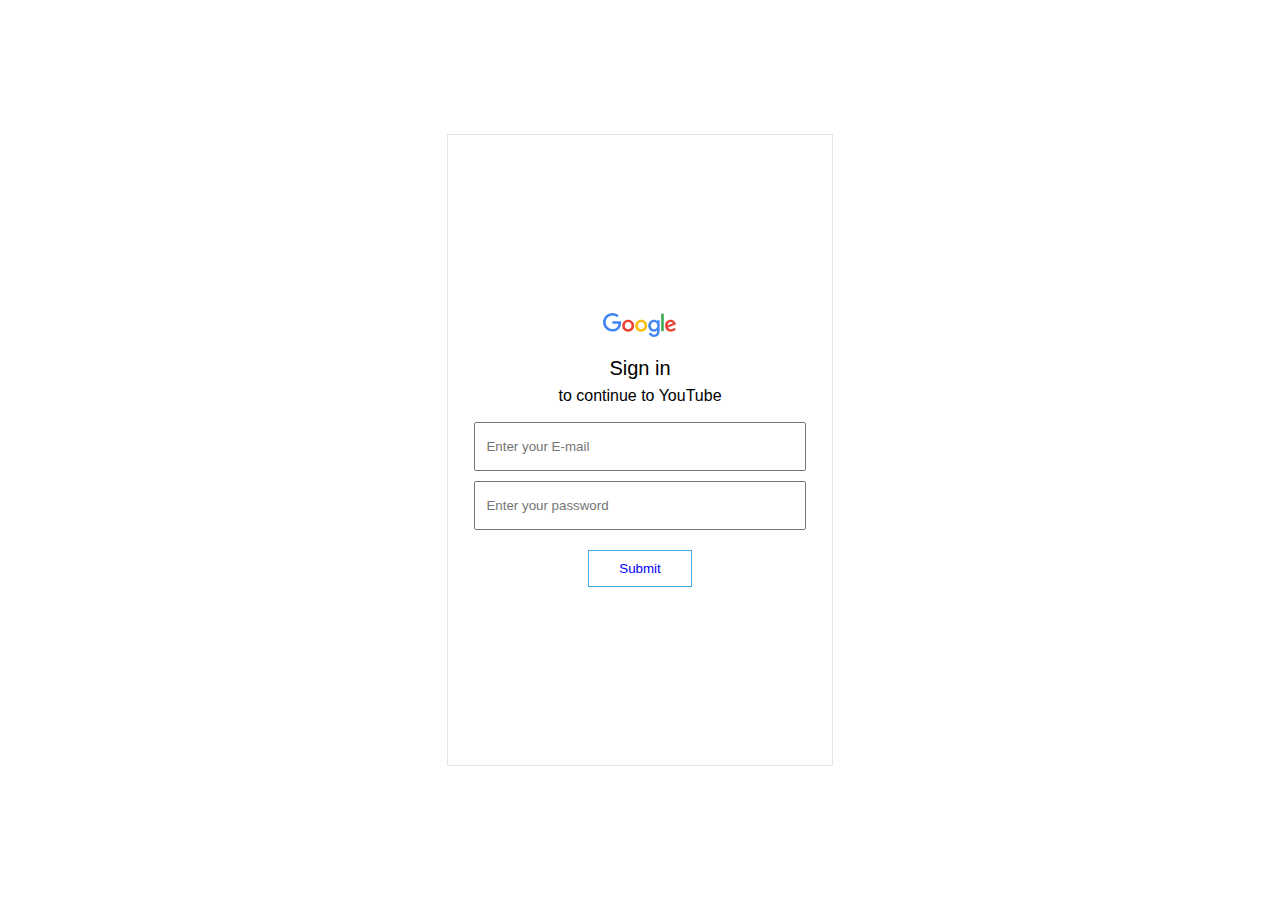
<file: login.html>
<!DOCTYPE html>
<html lang="en">

<head>
    <meta charset="UTF-8">
    <meta http-equiv="X-UA-Compatible" content="IE=edge">
    <meta name="viewport" content="width=device-width, initial-scale=1.0">
    <link rel="stylesheet" href="style.css">
    <link rel="stylesheet" href="index.js">
    <title>Document</title>
</head>

<body>

    <div class="login">
        <div class="box">
            <svg viewBox="0 0 75 24" width="75" height="24" xmlns="http://www.w3.org/2000/svg" aria-hidden="true"
                class="l5Lhkf">
                <g id="qaEJec">
                    <path fill="#ea4335"
                        d="M67.954 16.303c-1.33 0-2.278-.608-2.886-1.804l7.967-3.3-.27-.68c-.495-1.33-2.008-3.79-5.102-3.79-3.068 0-5.622 2.41-5.622 5.96 0 3.34 2.53 5.96 5.92 5.96 2.73 0 4.31-1.67 4.97-2.64l-2.03-1.35c-.673.98-1.6 1.64-2.93 1.64zm-.203-7.27c1.04 0 1.92.52 2.21 1.264l-5.32 2.21c-.06-2.3 1.79-3.474 3.12-3.474z">
                    </path>
                </g>
                <g id="YGlOvc">
                    <path fill="#34a853" d="M58.193.67h2.564v17.44h-2.564z"></path>
                </g>
                <g id="BWfIk">
                    <path fill="#4285f4"
                        d="M54.152 8.066h-.088c-.588-.697-1.716-1.33-3.136-1.33-2.98 0-5.71 2.614-5.71 5.98 0 3.338 2.73 5.933 5.71 5.933 1.42 0 2.548-.64 3.136-1.36h.088v.86c0 2.28-1.217 3.5-3.183 3.5-1.61 0-2.6-1.15-3-2.12l-2.28.94c.65 1.58 2.39 3.52 5.28 3.52 3.06 0 5.66-1.807 5.66-6.206V7.21h-2.48v.858zm-3.006 8.237c-1.804 0-3.318-1.513-3.318-3.588 0-2.1 1.514-3.635 3.318-3.635 1.784 0 3.183 1.534 3.183 3.635 0 2.075-1.4 3.588-3.19 3.588z">
                    </path>
                </g>
                <g id="e6m3fd">
                    <path fill="#fbbc05"
                        d="M38.17 6.735c-3.28 0-5.953 2.506-5.953 5.96 0 3.432 2.673 5.96 5.954 5.96 3.29 0 5.96-2.528 5.96-5.96 0-3.46-2.67-5.96-5.95-5.96zm0 9.568c-1.798 0-3.348-1.487-3.348-3.61 0-2.14 1.55-3.608 3.35-3.608s3.348 1.467 3.348 3.61c0 2.116-1.55 3.608-3.35 3.608z">
                    </path>
                </g>
                <g id="vbkDmc">
                    <path fill="#ea4335"
                        d="M25.17 6.71c-3.28 0-5.954 2.505-5.954 5.958 0 3.433 2.673 5.96 5.954 5.96 3.282 0 5.955-2.527 5.955-5.96 0-3.453-2.673-5.96-5.955-5.96zm0 9.567c-1.8 0-3.35-1.487-3.35-3.61 0-2.14 1.55-3.608 3.35-3.608s3.35 1.46 3.35 3.6c0 2.12-1.55 3.61-3.35 3.61z">
                    </path>
                </g>
                <g id="idEJde">
                    <path fill="#4285f4"
                        d="M14.11 14.182c.722-.723 1.205-1.78 1.387-3.334H9.423V8.373h8.518c.09.452.16 1.07.16 1.664 0 1.903-.52 4.26-2.19 5.934-1.63 1.7-3.71 2.61-6.48 2.61-5.12 0-9.42-4.17-9.42-9.29C0 4.17 4.31 0 9.43 0c2.83 0 4.843 1.108 6.362 2.56L14 4.347c-1.087-1.02-2.56-1.81-4.577-1.81-3.74 0-6.662 3.01-6.662 6.75s2.93 6.75 6.67 6.75c2.43 0 3.81-.972 4.69-1.856z">
                    </path>
                </g>
            </svg>
            <h5>Sign in</h5>
            <p>to continue to YouTube</p>
            <input  type="text" name="" placeholder="Enter your E-mail" id="email">
            <input type="password" name="password" placeholder="Enter your password" id="password1">
            <button onclick="redirect()" id="redirect" type="submit">Submit</button>
        </div>
    </div>
    <script src="index.js"></script>
</body>

</html>
</file>
<file: style.css>
* {
  padding: 0px;
  margin: 0px;
}
a {
  color: black;
}
::-webkit-scrollbar {
  width: 5px;
  background: rgba(255, 255, 255, 0.09);
}
::-webkit-scrollbar-track {
  /* border: 1px solid black; */
  border-radius: 8px;
}
::-webkit-scrollbar-thumb {
  background: rgb(0, 0, 0, 0.2);
  border-radius: 8px;
  height: 10%;
}
::-webkit-scrollbar-thumb:hover {
  background: rgba(0, 0, 0, 0.3);
}
nav {
  /* border: 1px solid red; */
  height: 7vh;
  display: flex;
  position: sticky;
  top: 0;
  z-index: 1;
  background-color: white;
  border-bottom: 1px solid rgba(0, 0, 0, 0.1);
}
nav .logo {
  /* border: 1px solid blue; */
  height: 100%;
  width: 15%;
  display: flex;
  justify-content: space-around;
  align-items: center;
}
nav .logo .i {
  color: crimson;
  font-size: 40px;
}
nav .logo h4 {
  font-size: 25px;
  font-family: "Segoe UI", Tahoma, Geneva, Verdana, sans-serif;
}
nav .logo .ytlogo {
  display: flex;
}
nav .search {
  /* border: 1px solid blue; */
  height: 100%;
  width: 60%;
  display: flex;
  justify-content: center;
  align-items: center;
  /* justify-content: center; */
}
nav .search input {
  width: 60%;
  margin-left: 50px;
  border: none;
  outline: none;
  border: 1px solid rgba(0, 0, 0, 0.3);
  height: 50%;
  display: flex;
  justify-content: center;
  align-items: center;
  font-family: Roboto, Arial, sans-serif;
  font-weight: 500;
  padding: 0px 10px;
}
nav .search i {
  margin-left: 10px;
  background-color: rgba(0, 0, 0, 0.1);
  height: 50%;
  font-size: 12px;
  width: 4%;
  border-radius: 4px;
  display: flex;
  justify-content: center;
  align-items: center;
}
nav .search i:hover {
  cursor: pointer;
}
nav .menu {
  /* border: 1px solid blue; */
  height: 100%;
  width: 25%;
  display: flex;
  justify-content: center;
  align-items: center;
}
nav .menu .icon {
  margin: 0px 20px;
  transform: rotate(90deg);
  display: flex;
  justify-content: center;
  align-items: center;
}
nav .menu .icon:hover {
  cursor: pointer;
}
nav .menu .btn {
  border: 1px solid rgb(22, 122, 198);
  padding: 10px 30px;
  text-decoration: none;
  display: flex;
  justify-content: center;
  align-items: center;
}
nav .menu .btn:hover {
  cursor: pointer;
}
nav .menu .btn a {
  text-decoration: none;
  color: rgb(22, 122, 198);
  font-family: Roboto, Arial, sans-serif;
  font-weight: 550;
}

.body {
  display: flex;
}
.body .left {
  width: 15%;
  /* border: 1px solid red; */
  height: 92.5vh;
  position: sticky;
  top: 8vh;
  overflow: scroll;
  overflow-x: hidden;
}
.body .left .item {
  display: flex;
  flex-direction: column;
  /* justify-content: center; */
  /* align-items: center; */
  margin: 10px 0px;
  border-bottom: 1px solid rgb(0, 0, 0, 0.1);
  padding-bottom: 15px;
}
.body .left .item a {
  display: flex;
  padding: 10px 0px;
  /* border: 1px solid red; */
  margin: 5px 0px;
  text-decoration: none;
}
.body .left .item a:hover {
  background-color: rgba(0, 0, 0, 0.04);
}
.body .left .item a i {
  margin-left: 30px;
  font-size: 20px;
  color: black;
}
.body .left .item a h5 {
  margin-left: 10px;
  font-family: Roboto, Arial, sans-serif;
  color: rgba(0, 0, 0, 0.6);
  display: flex;
  justify-content: center;
  align-content: center;
  margin-left: 20px;
}
.body .left .item h4 {
  text-align: center;
  font-family: Roboto, Arial, sans-serif;
  color: rgba(0, 0, 0, 0.6);
  font-size: 14px;
  font-weight: 500;
  margin-bottom: 4px;
}
.body .sign {
  margin: 10px 0px;
  padding: 10px 5px;
  width: 100%;
  border-bottom: 1px solid rgba(0, 0, 0, 0.1);
  display: flex;
  flex-direction: column;
  justify-content: center;
  align-items: center;
}
.body .sign p {
  text-align: center;
  margin-bottom: 10px;
  font-family: Roboto, Arial, sans-serif;
}
.body .sign a {
  padding: 10px 30px;
  border: 1px solid rgb(22, 122, 198);
  color: rgb(22, 122, 198);
  font-family: Roboto, Arial, sans-serif;
  text-decoration: none;
}
.body .sign a:hover {
  cursor: pointer;
}
.copy {
  color: rgba(0, 0, 0, 0.8);
  font-size: 13px;
  font-family: Roboto, Arial, sans-serif;
  text-decoration: none;
  align-content: center;
  display: flex;
  flex-direction: column;
  /* border: 1px solid red; */
  width: 100%;
}
.copy h6 {
  text-align: center;
  font-size: 10px;
  font-family: Roboto, Arial, sans-serif;
  color: rgba(0, 0, 0, 0.4);
}
.copy p {
  margin: 10px 0px;
  padding: 0px 5px;
  text-align: left;
}
.body .right {
  width: 100%;
  /* border: 1px solid blue; */
  overflow: scroll;
  height: auto;
}
.right {
  padding: 10px 0px;
  display: flex;
  justify-content: center;
  flex-wrap: wrap;
}
.right .video {
  /* border: 1px solid red; */
  width: 21%;
  display: inline-block;
  margin: 0px 20px;
  margin-bottom: 10px;
  height: 32%;
  z-index: 10;
  text-decoration: none;
}
.right .video img {
  width: 100%;
}
.right .video .dtl {
  /* border: 1px solid red; */
  height: 40%;
  display: flex;
}
.right .video .dtl .img {
  width: 12%;
  /* border: 1px solid rgb(234, 6, 255); */
  height: 95%;
}
.right .video .dtl .img img {
  border-radius: 50%;
  margin-top: 5px;
}
.right .video .dtl .title {
  /* border:1px solid blue; */
  padding: 0px 10px;
  height: 95%;
}
.right .video .dtl .title h5 {
  font-family: Roboto, Arial, sans-serif;
  color: rgba(0, 0, 0, 0.8);
  margin-top: 5px;
}
.right .video .dtl .title .chl {
  margin-top: 5px;
  font-family: Roboto, Arial, sans-serif;

  color: rgba(0, 0, 0, 0.6);
}
.right .video .dtl .title .view {
  margin-top: 5px;
  font-family: Roboto, Arial, sans-serif;

  font-size: 13px;
}
.right1 {
  width: 100%;
  overflow: scroll;
  position: relative;
  z-index: 0;
  padding-bottom: 50px;
  /* top: 8vh; */
  border-bottom: 5px solid rgb(0, 0, 0, 0.1);
  border-radius: 5px;
  height: auto;
  margin-bottom: 30px;
}
.login {
  display: flex;
  justify-content: center;
  align-items: center;
  height: 100vh;
}
.login .box {
  height: 70vh;
  width: 30%;
  display: flex;
  flex-direction: column;
  justify-content: center;
  align-items: center;
  border: 1px solid rgb(0, 0, 0, 0.1);
}
.login .box h5 {
  font-family: Roboto, Arial, sans-serif;
  margin-bottom: 7px;
  font-size: 20px;
  font-weight: 400;
  margin-top: 20px;
}
.login .box p {
  font-family: Roboto, Arial, sans-serif;
  margin-bottom: 7px;
  text-align: center;
}
.login .box input {
  width: 80%;
  margin-top: 10px;
  height: 5vh;
  padding: 0px 10px;
}
.login .box button {
  margin-top: 20px;
  text-decoration: none;
  font-family: Roboto, Arial, sans-serif;
  border: 1px solid rgb(65, 169, 230);
  padding: 10px 30px;
  color: blue;
  background-color: transparent;
}

.info {
  /* border: 1px solid red; */
  border: 1px solid rgba(0,0,0,0.1);
  box-shadow: 1px 1px 10px rgba(0,0,0,0.3);
  border-radius: 3px;
  position: absolute;
  width: 20%;
  z-index: 3;
  top: 8vh;
  margin-left: 130vh;
  height: 0px;
  overflow: scroll;
  background-color: white;
  padding: 0px 0px;
  visibility: hidden;
}
.info .item{
  display: flex;
  text-decoration: none;
  color: black;
  margin: 5px 0px;
  /* border: 1px solid black; */
  
}
.info .item:hover{
  background-color: rgba(0,0,0,0.04);
}
.info .item i{
  margin: 10px 10px;
  font-size: 20px;
  display: flex;
  justify-content: center;
  align-items: center;
  color: #030303;
}

.info .item h6{
  margin: 10px 5px;
  font-size: 13px;
  font-weight: 540;
  color: #030303;
  font-family: Roboto, Arial, sans-serif;
}
</file>
